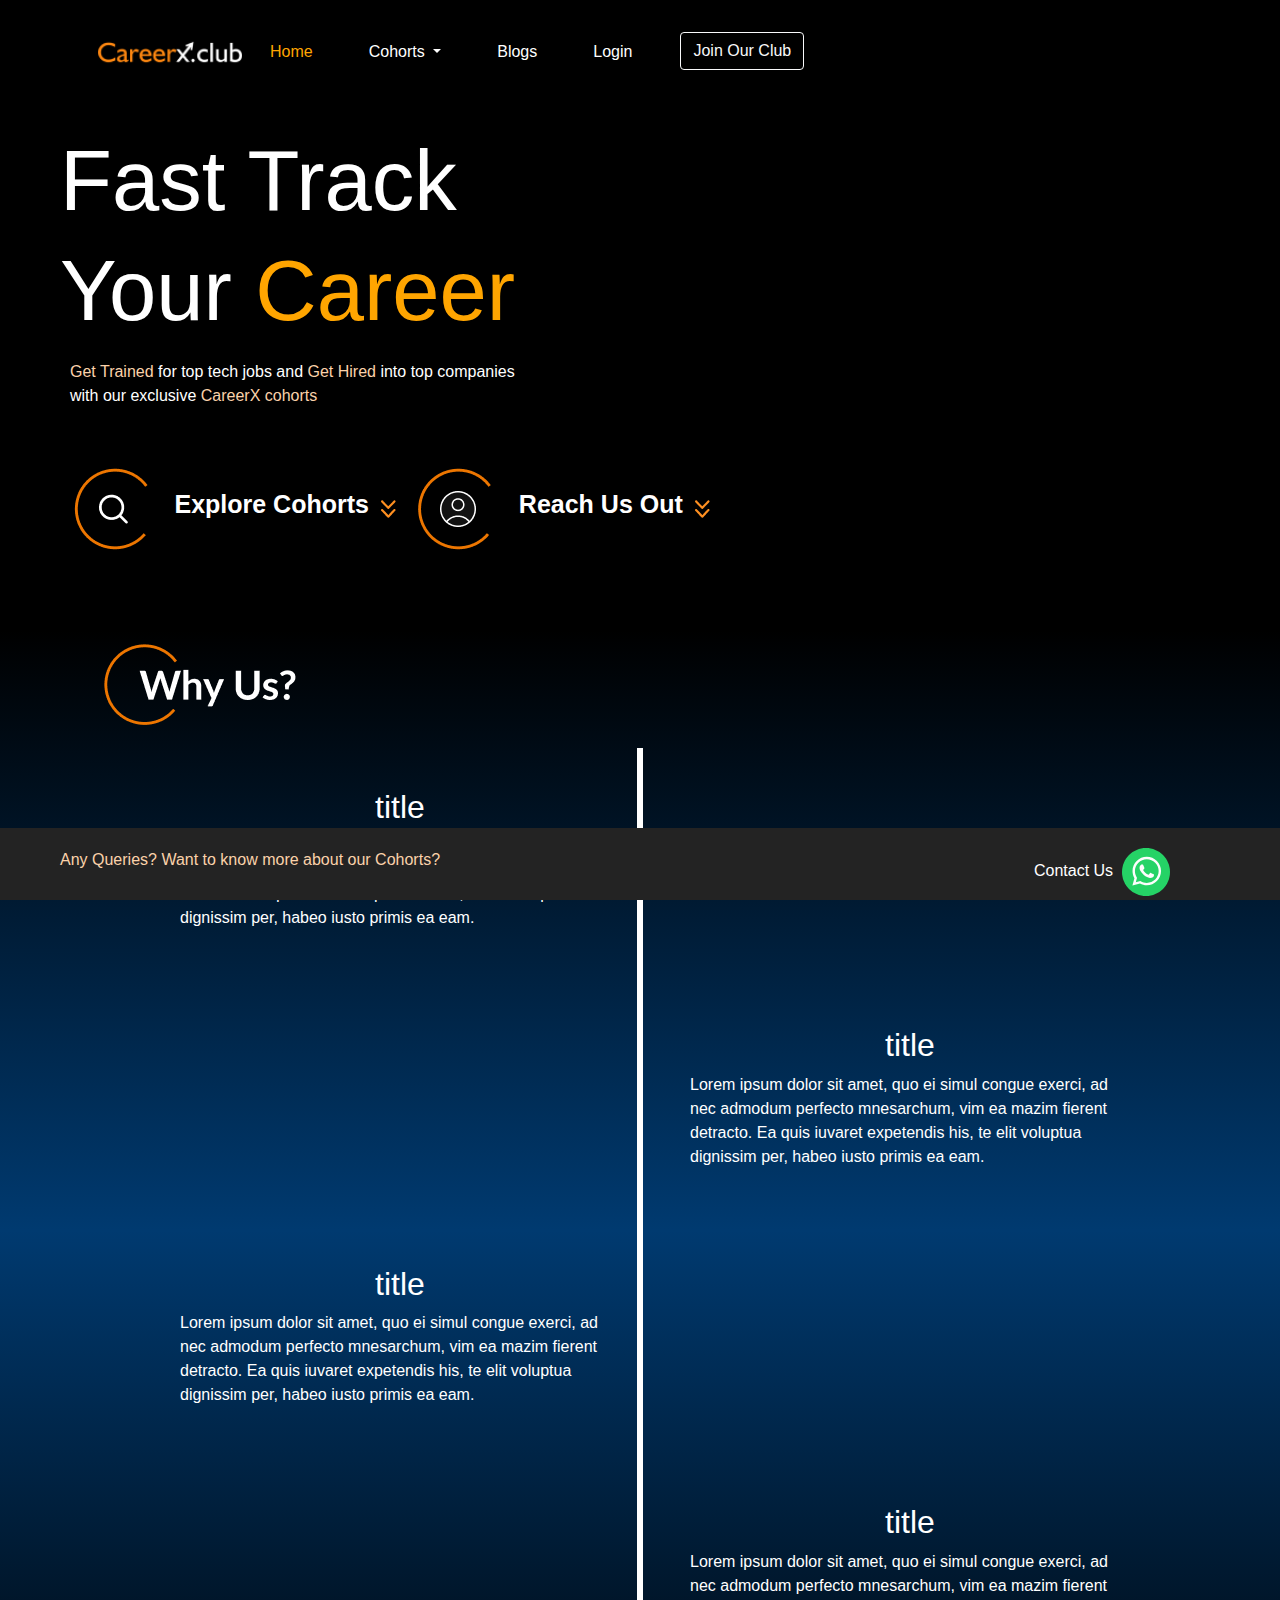
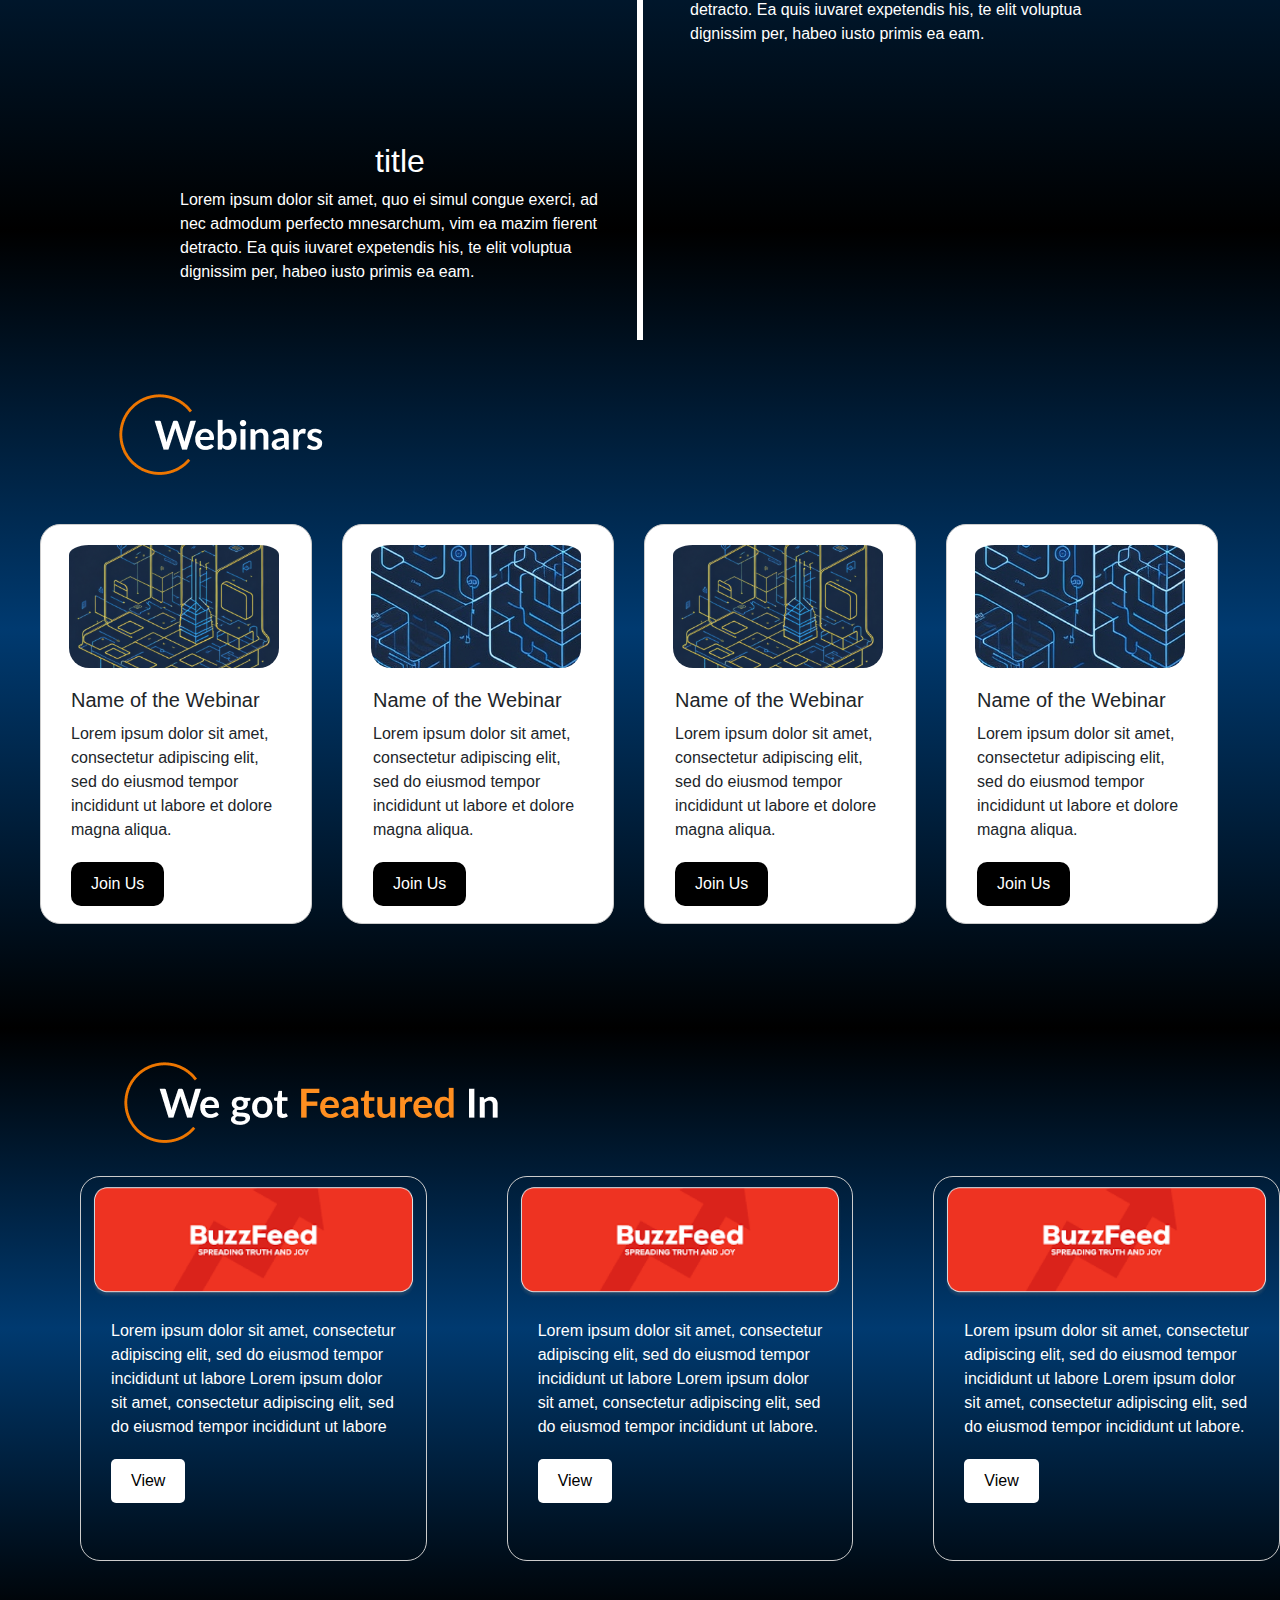
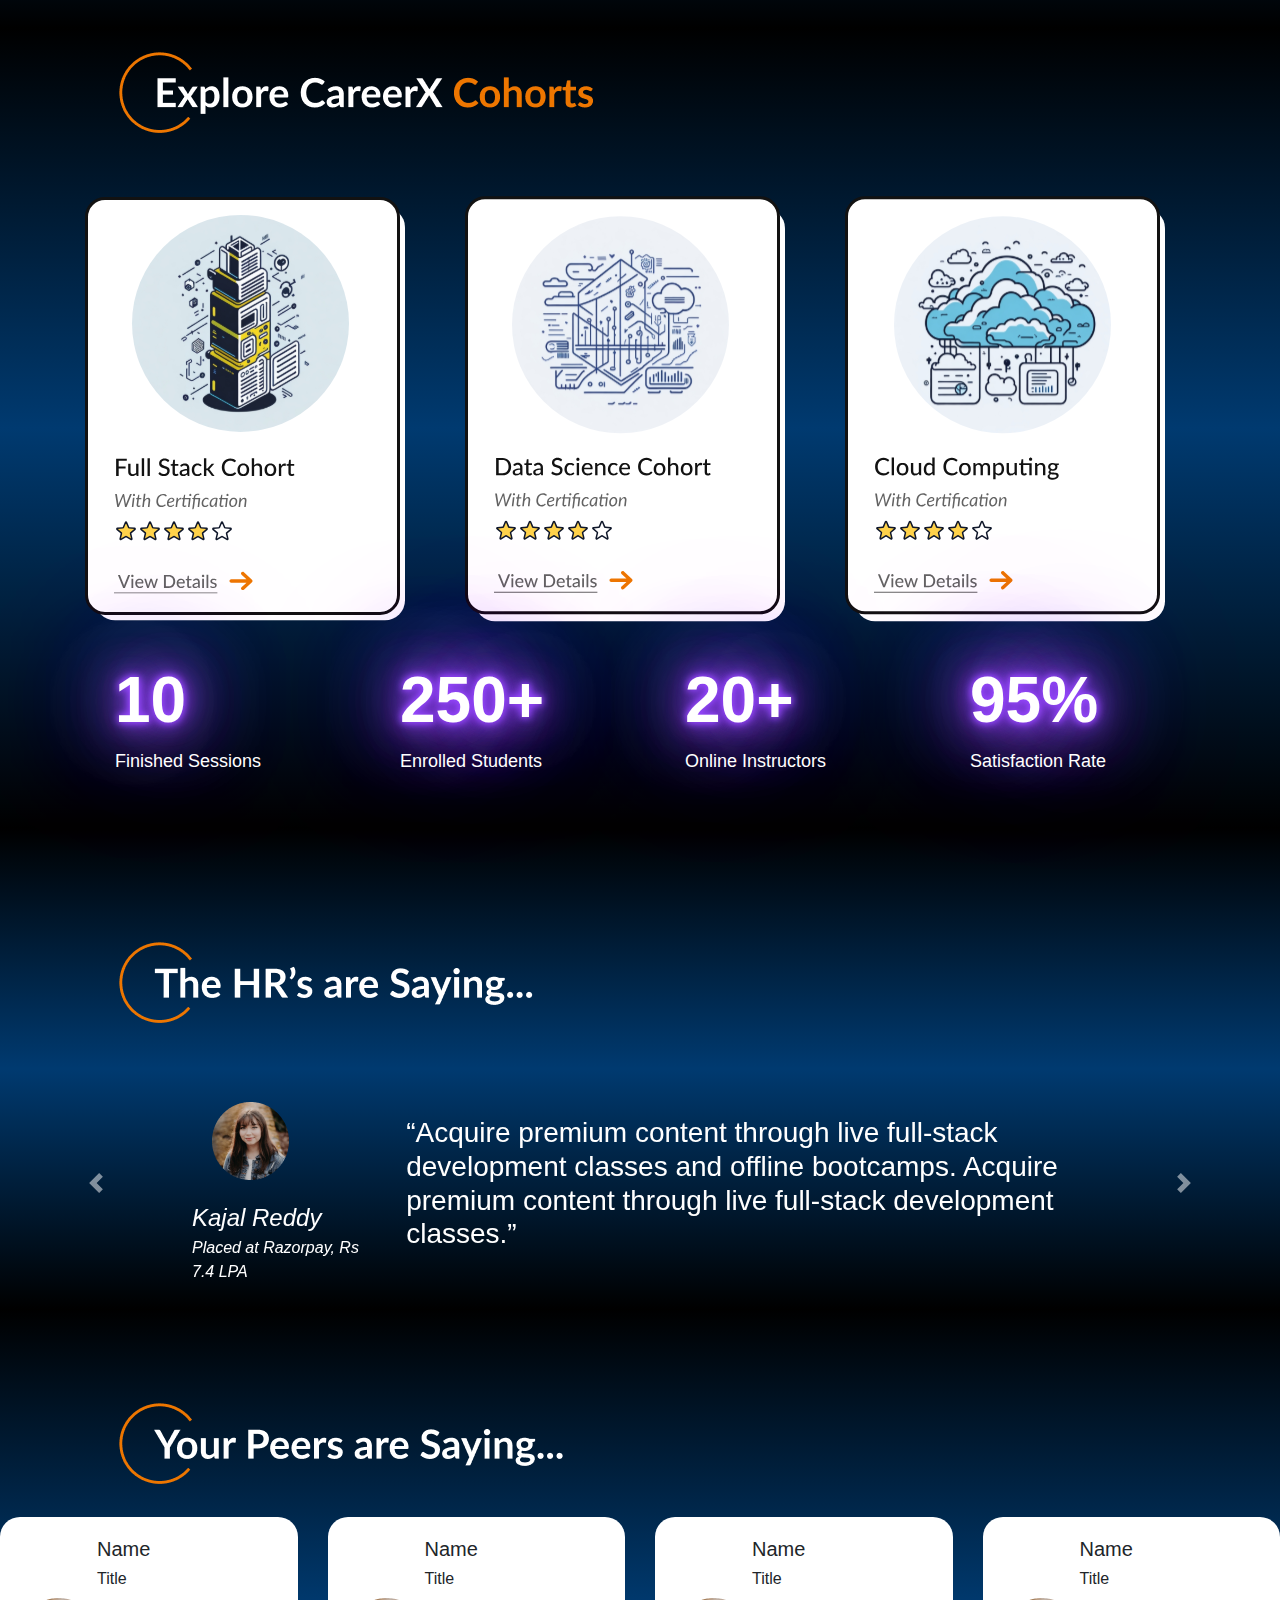
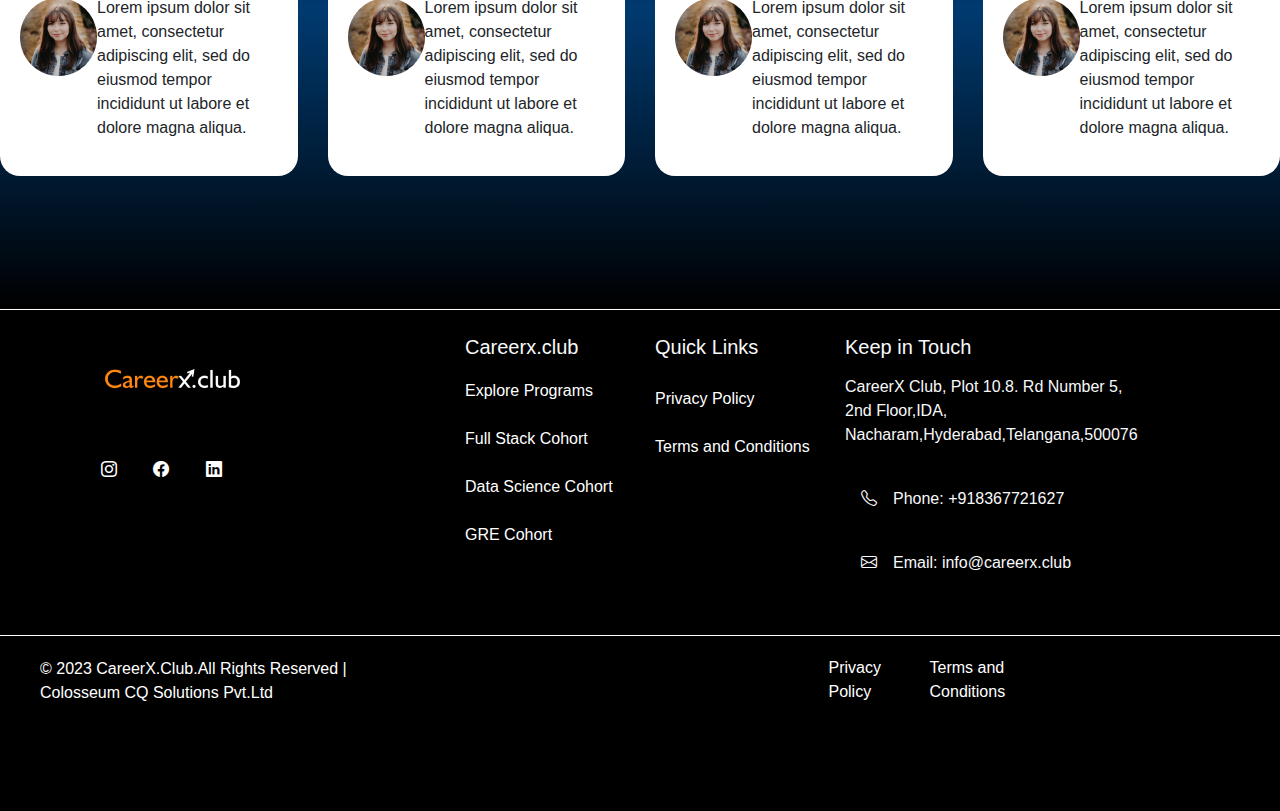
<file: index.html>
<!DOCTYPE html>
<html lang="en" dir="ltr">
  <head>
    <meta charset="utf-8">
    <title>CareerX</title>
    <link href="https://cdn.jsdelivr.net/npm/bootstrap@5.3.0-alpha3/dist/css/bootstrap.min.css" rel="stylesheet" integrity="sha384-KK94CHFLLe+nY2dmCWGMq91rCGa5gtU4mk92HdvYe+M/SXH301p5ILy+dN9+nJOZ" crossorigin="anonymous">
    <link rel="stylesheet" href="https://cdnjs.cloudflare.com/ajax/libs/font-awesome/5.15.3/css/all.min.css" integrity="sha512-YmiyJWxR+bQv7Tg9JfQ2hDnSewtndv7V58JFpAZvtks/Fx4I8a+7VYltX9ZmFcIh8WmJqODjyA0ohIzC+sR8+w==" crossorigin="anonymous" referrerpolicy="no-referrer" />
    <link href="https://cdn.jsdelivr.net/npm/bootstrap-icons@1.5.0/font/bootstrap-icons.css" rel="stylesheet">
    <link rel="stylesheet" href="https://cdnjs.cloudflare.com/ajax/libs/twitter-bootstrap/4.6.0/css/bootstrap.min.css">
    <script src="https://cdnjs.cloudflare.com/ajax/libs/jquery/3.6.0/jquery.min.js"></script>
    <script src="https://cdnjs.cloudflare.com/ajax/libs/twitter-bootstrap/4.6.0/js/bootstrap.bundle.min.js"></script>
    <link rel="stylesheet" href="https://cdnjs.cloudflare.com/ajax/libs/font-awesome/5.15.3/css/all.min.css" integrity="sha512-6TlR6NvS1S+xzjl0DRw1ZQ2ylb7CKDZo9kMmL6yWd1GxvF0LfwznoC7YFQW8e+xCd26lXbJyHSDlEJ8+fIumww==" crossorigin="anonymous" referrerpolicy="no-referrer" />
    <script src="https://cdn.jsdelivr.net/npm/bootstrap@5.3.0-alpha3/dist/js/bootstrap.bundle.min.js" integrity="sha384-ENjdO4Dr2bkBIFxQpeoTz1HIcje39Wm4jDKdf19U8gI4ddQ3GYNS7NTKfAdVQSZe" crossorigin="anonymous"></script>
    <link rel="stylesheet" href="index.css">
  </head>
  <body>
      <!-- navbar-->
    <nav class="navbar navbar-expand-lg bg-body-tertiary">
  <div class="container-fluid">
    <img class="logo1" src="public/careerx_white logo 1.png" alt="" height="50px">
    <button class="navbar-toggler" type="button" data-bs-toggle="collapse" data-bs-target="#navbarNavDropdown" aria-controls="navbarNavDropdown" aria-expanded="false" aria-label="Toggle navigation">
      <span class="navbar-toggler-icon"></span>
    </button>
    <div class="collapse navbar-collapse" id="navbarNavDropdown">
      <ul class="navbar-nav ms-auto">
        <li class="nav-item">
          <a class="nav-link active" aria-current="page" href="#" color="red" >Home</a>
        </li>
        <li class="nav-item dropdown">
          <a class="nav-link dropdown-toggle" href="#" role="button" data-bs-toggle="dropdown" aria-expanded="false">
            Cohorts
          </a>
          <ul class="dropdown-menu">
            <li><a class="dropdown-item" href="fullStackWebCohort.html">Full Stack </a></li>
            <li><a class="dropdown-item" href="DataScience.html">Data Science </a></li>
            <li><a class="dropdown-item" href="CloudComputing.html">Cloud Computing</a></li>
          </ul>
        </li>
        <li class="nav-item">
          <a class="nav-link" href="#">Blogs</a>
        </li>
        <li class="nav-item">
          <a class="nav-link" href="#">Login</a>
        </li>
        <li class="nav-item">
          <a href="joinus.html" class="btn btn-outline-light" tabindex="-1" role="button" aria-disabled="true">Join Our Club</a>

        </li>

      </ul>
    </div>
  </div>
</nav>
<!--intro-->
<section id="intro">
  <div class="intro-text">
    <h1>Fast Track</h1>
    <h1>Your <span style="color:orange">Career</span></h1>
    <p style="text-align: left;"><span style="color:#FBD2AA">Get Trained </span>for top tech jobs and <span style="color:#FBD2AA">Get Hired</span> into top
    companies <br> with our exclusive <span style="color:#FBD2AA">CareerX cohorts</span></p>
    <div class="text-container">
    <nav>
    <a href="#explore" class="my-link"> <img class="left-image" src="public/Group 2.png" alt="">
             <b style="font-size:25px">Explore Cohorts</b>
            <img src="public/chevron-double-down.png" alt=""></a>
   <a href="#" class="my-link">
    <img src="public/Group 2-1.png" alt="">
      <b style="font-size:25px">Reach Us Out</b>
       <img src="public/chevron-double-down.png" alt="">
  </a>
</nav>
    </div>

    </div>
    <div class="queries">
      <p>
        <span style="color:#FBD2AA">Any Queries? Want to know more about our Cohorts?</span>
        <span class="right-text">Contact Us &nbsp;<img class="whatsappsvg" src="WhatsApp.svg" alt=""></span>
      </p>
    </div>

</section>
<div class="">

</div>
<!--why us-->
<section id="whyus">
  <h3 class="whyus-heading"><img  src="public/Frame 220.png" alt=""></h3>
  <div class="timeline">
  <div class="why-container left">
    <div class="content">
      <h2>title</h2>
      <p>Lorem ipsum dolor sit amet, quo ei simul congue exerci, ad nec admodum perfecto mnesarchum, vim ea mazim fierent detracto. Ea quis iuvaret expetendis his, te elit voluptua dignissim per, habeo iusto primis ea eam.</p>
    </div>
  </div>
  <div class="why-container right">
    <div class="content">
      <h2>title</h2>
      <p>Lorem ipsum dolor sit amet, quo ei simul congue exerci, ad nec admodum perfecto mnesarchum, vim ea mazim fierent detracto. Ea quis iuvaret expetendis his, te elit voluptua dignissim per, habeo iusto primis ea eam.</p>
    </div>
  </div>
  <div class="why-container left">
    <div class="content">
      <h2>title</h2>
      <p>Lorem ipsum dolor sit amet, quo ei simul congue exerci, ad nec admodum perfecto mnesarchum, vim ea mazim fierent detracto. Ea quis iuvaret expetendis his, te elit voluptua dignissim per, habeo iusto primis ea eam.</p>
    </div>
  </div>
  <div class="why-container right">
    <div class="content">
      <h2>title</h2>
      <p>Lorem ipsum dolor sit amet, quo ei simul congue exerci, ad nec admodum perfecto mnesarchum, vim ea mazim fierent detracto. Ea quis iuvaret expetendis his, te elit voluptua dignissim per, habeo iusto primis ea eam.</p>
    </div>
  </div>
  <div class="why-container left">
    <div class="content">
      <h2>title</h2>
      <p>Lorem ipsum dolor sit amet, quo ei simul congue exerci, ad nec admodum perfecto mnesarchum, vim ea mazim fierent detracto. Ea quis iuvaret expetendis his, te elit voluptua dignissim per, habeo iusto primis ea eam.</p>
    </div>
  </div>
</div>
</section>


<!--webinars-->
<section id="webinars">
  <h3 class="webinar-heading"><img src="public/Frame 114.png" alt=""></h3>
    <div class="webinar-cards">
      <div class="card-container">
        <div class="row py-3">
          <div class="col md-3">
          <div class="card">
            <img class="card-img-top" src="public/image 16.png" alt="Card image cap">
            <div class="card-body">
              <h5 class="card-title">Name of the Webinar</h5>
              <p class="card-text">Lorem ipsum dolor sit amet, consectetur adipiscing elit, sed do eiusmod tempor incididunt ut labore et dolore magna aliqua.</p>
              <a href="#" class="btn btn-outline-dark">Join Us</a>
            </div>
          </div>
          </div>
        <div class="col md-3">
        <div class="card">
          <img class="card-img-top" src="public/image 17.png" alt="Card image cap" >
            <div class="card-body">
              <h5 class="card-title">Name of the Webinar</h5>
              <p class="card-text">Lorem ipsum dolor sit amet, consectetur adipiscing elit, sed do eiusmod tempor incididunt ut labore et dolore magna aliqua.</p>
              <a href="#" class="btn btn-outline-dark">Join Us</a>
            </div>
          </div>
        </div>
       <div class="col md-3">
          <div class="card">
            <img class="card-img-top" src="public/image 16.png" alt="Card image cap">
            <div class="card-body">
              <h5 class="card-title">Name of the Webinar</h5>
              <p class="card-text">Lorem ipsum dolor sit amet, consectetur adipiscing elit, sed do eiusmod tempor incididunt ut labore et dolore magna aliqua.</p>
              <a href="#" class="btn btn-outline-dark">Join Us</a>
            </div>
          </div>
          </div>
          <div class="col md-3">
             <div class="card">
               <img class="card-img-top" src="public/image 17.png" alt="Card image cap">
               <div class="card-body">
                 <h5 class="card-title">Name of the Webinar</h5>
                 <p class="card-text">Lorem ipsum dolor sit amet, consectetur adipiscing elit, sed do eiusmod tempor incididunt ut labore et dolore magna aliqua.</p>
                 <a href="#" class="btn btn-outline-dark">Join Us</a>
               </div>
             </div>
             </div>
      </div>
      </div>
</section>

<!--featured-->
<section id="featured">
  <h3 class="feature-heading"><img src="public/Frame 113.png" alt=""></h3>
  <div class="features">
    <div class="d-flex flex-row">
    <div class="card">
  <img src="public/buzzfeed.png" class="card-img-top" alt="...">
  <div class="card-body">
    <p class="card-text">Lorem ipsum dolor sit amet, consectetur adipiscing elit, sed do eiusmod tempor incididunt ut labore Lorem ipsum dolor sit amet, consectetur adipiscing elit, sed do eiusmod tempor incididunt ut labore</p>
    <a class="btn btn-outline-dark" role="button" aria-disabled="true">View</a>
  </div>
</div>
<div class="card">
  <img src="public/buzzfeed.png" class="card-img-top" alt="...">
  <div class="card-body">
    <p class="card-text">Lorem ipsum dolor sit amet, consectetur adipiscing elit, sed do eiusmod tempor incididunt ut labore Lorem ipsum dolor sit amet, consectetur adipiscing elit, sed do eiusmod tempor incididunt ut labore.</p>
    <a class="btn btn-outline-dark" role="button" aria-disabled="true">View</a>

  </div>
</div>
<div class="card">
  <img src="public/buzzfeed.png" class="card-img-top" alt="...">
  <div class="card-body">
    <p class="card-text">Lorem ipsum dolor sit amet, consectetur adipiscing elit, sed do eiusmod tempor incididunt ut labore Lorem ipsum dolor sit amet, consectetur adipiscing elit, sed do eiusmod tempor incididunt ut labore.</p>
    <a class="btn btn-outline-dark" role="button" aria-disabled="true">View</a>

  </div>
</div>
  </div>
  </div>
</section>


<!--explore-->
<section id="explore">
  <h3 class="explore-heading"><img src="public/Frame 132.png" alt=""></h3>
  <div class="container">
  <div class="row">
    <div class="col-sm-4">
      <!-- <div class="card"> -->
        <img class="public/exploreimg" src="Group 7.svg" class="card-img-top" alt="...">
        <!-- <div class="card-body">
          <h5 class="card-title">Cloud Computing Cohort</h5>
          <h6 class="card-subtitle mb-2 text-muted">With Certification</h6>
          <div class="d-flex justify-content-between align-items-center">
            <div class="rating">
              <i class="bi bi-star-fill fs-20 mx-3"></i>
              <i class="bi bi-star-fill fs-20 mx-3"></i>
              <i class="bi bi-star-fill fs-20 mx-3"></i>
              <i class="bi bi-star-fill fs-20 mx-3"></i>
              <i class="bi bi-star fs-20 mx-3"></i>
            </div>
            <a href="#" class="card-link">View Details</a>
          </div>
        </div>
      </div> -->
    <!-- </div> -->
  </div>
  <div class="col-sm-4">
    <!-- <div class="card"> -->
      <img class="public/exploreimg" src="Group 8.svg" class="card-img-top" alt="...">
      <!-- <div class="card-body">
        <h5 class="card-title">Cloud Computing Cohort</h5>
        <h6 class="card-subtitle mb-2 text-muted">With Certification</h6>
        <div class="d-flex justify-content-between align-items-center">
          <div class="rating">
            <i class="bi bi-star-fill fs-20 mx-3"></i>
            <i class="bi bi-star-fill fs-20 mx-3"></i>
            <i class="bi bi-star-fill fs-20 mx-3"></i>
            <i class="bi bi-star-fill fs-20 mx-3"></i>
            <i class="bi bi-star fs-20 mx-3"></i>
          </div>
          <a href="#" class="card-link">View Details</a>
        </div>
      </div>
    </div> -->
  <!-- </div> -->
</div>
<div class="col-sm-4">
  <!-- <div class="card"> -->
    <img class="public/exploreimg" src="Group 9.svg" class="card-img-top" alt="...">
    <!-- <div class="card-body">
      <h5 class="card-title">Cloud Computing Cohort</h5>
      <h6 class="card-subtitle mb-2 text-muted">With Certification</h6>
      <div class="d-flex justify-content-between align-items-center">
        <div class="rating">
          <i class="bi bi-star-fill fs-20 mx-3"></i>
          <i class="bi bi-star-fill fs-20 mx-3"></i>
          <i class="bi bi-star-fill fs-20 mx-3"></i>
          <i class="bi bi-star-fill fs-20 mx-3"></i>
          <i class="bi bi-star fs-20 mx-3"></i>
        </div>
        <a href="#" class="card-link">View Details</a>
      </div>
    </div>
  </div> -->
<!-- </div> -->
</div>
</div>
<div class="numbers-wrapper">
  <div class="row">
    <div class="col-md-3">
     <div class="number">10</div>
    <div class="statement">Finished Sessions</div>
  </div>
  <div class="col-md-3">
  <div class="number">250+</div>
    <div class="statement">Enrolled Students</div>
  </div>
    <div class="col-md-3">
  <div class="number">20+</div>
    <div class="statement">Online Instructors</div>
  </div>
    <div class="col-md-3">
  <div class="number">95%</div>
    <div class="statement">Satisfaction Rate</div>
  </div>
</div>
  </div>
</section>

<section id="club">
  <h3 class="club-heading"><img src="public/Frame 122.png" alt=""></h3>
   <div id="testimonial-carousel" class="carousel slide" data-ride="false">
    <div class="carousel-inner">
      <div class="carousel-item active container-fluid">
        <div class="person-container">
        <div class="person-image">
          <img  src="public/kajalreddysmall.png"  alt="">
          <em class="person-name">Kajal Reddy</em><br>
          <em clas="person-title">Placed at Razorpay, Rs 7.4 LPA</em>
        </div>
        <div class="person-details">
          <h3 class="person-content">“Acquire premium content through live full-stack development classes and offline bootcamps. Acquire premium content through live full-stack development classes.”</h3>
        </div>
          </div>
      </div>
      <div class="carousel-item container-fluid">
        <div class="person-container">
        <div class="person-image">
          <img  src="public/kajalreddysmall.png"  alt="">
          <em class="person-name">Kajal Reddy</em><br>
          <em clas="person-title">Placed at Razorpay, Rs 7.4 LPA</em>
        </div>
        <div class="person-details">
          <h3 class="person-content">“Acquire premium content through live full-stack development classes and offline bootcamps. Acquire premium content through live full-stack development classes.”</h3>
        </div>
          </div>
      </div>
        <div class="carousel-item container-fluid">
          <div class="person-container">
          <div class="person-image">
            <img  src="public/kajalreddysmall.png"  alt="">
            <em class="person-name">Kajal Reddy</em><br>
            <em clas="person-title">Placed at Razorpay, Rs 7.4 LPA</em>
          </div>
          <div class="person-details">
            <h3 class="person-content">“Acquire premium content through live full-stack development classes and offline bootcamps. Acquire premium content through live full-stack development classes.”</h3>
          </div>
            </div>
        </div>
        <div class="carousel-item container-fluid">
          <div class="person-container">
          <div class="person-image">
            <img  src="public/kajalreddysmall.png"  alt="">
            <em class="person-name">Kajal Reddy</em><br>
            <em clas="person-title">Placed at Razorpay, Rs 7.4 LPA</em>
          </div>
          <div class="person-details">
            <h3 class="person-content">“Acquire premium content through live full-stack development classes and offline bootcamps. Acquire premium content through live full-stack development classes.”</h3>
          </div>
            </div>
        </div>
    </div>
    <a class="carousel-control-prev" href="#testimonial-carousel" role="button" data-slide="prev">
  <span class="carousel-control-prev-icon"></span>
    </a>
    <a class="carousel-control-next" href="#testimonial-carousel" role="button" data-slide="next">
  <span class="carousel-control-next-icon"></span>
    </a>
  </div>
</section>

<section id="testimonial">
  <h3 class="testimonial-heading"><img src="public/Frame 128.png" alt=""></h3>
  <div class="testimonial-container">
  <div class="row">
    <div class="col-md-3">
      <div class="testimonials-card">
          <img src="public/kajalreddysmall.png" alt="Image description">
        <div class="below">
          <h5>Name</h5>
           <h6>Title</h6>
            <p>Lorem ipsum dolor sit amet, consectetur adipiscing elit, sed do eiusmod tempor incididunt ut labore et dolore magna aliqua.</p>
        </div>
      </div>
    </div>
    <div class="col-md-3">
      <div class="testimonials-card">
        <img src="public/kajalreddysmall.png" alt="Image description">
        <div class="below">
          <h5>Name</h5>
           <h6>Title</h6>
            <p>Lorem ipsum dolor sit amet, consectetur adipiscing elit, sed do eiusmod tempor incididunt ut labore et dolore magna aliqua.</p>
        </div>
     </div>
    </div>
    <div class="col-md-3">
      <div class="testimonials-card">
        <img src="public/kajalreddysmall.png" alt="Image description">
        <div class="below">
          <h5>Name</h5>
           <h6>Title</h6>
            <p>Lorem ipsum dolor sit amet, consectetur adipiscing elit, sed do eiusmod tempor incididunt ut labore et dolore magna aliqua.</p>
        </div>
      </div>
    </div>
    <div class="col-md-3">
      <div class="testimonials-card">
        <img src="public/kajalreddysmall.png" alt="Image description">
        <div class="below">
          <h5>Name</h5>
           <h6>Title</h6>
            <p>Lorem ipsum dolor sit amet, consectetur adipiscing elit, sed do eiusmod tempor incididunt ut labore et dolore magna aliqua.</p>
        </div>
      </div>
    </div>

    <!-- Add more columns as needed -->
  </div>
</div>
</section>

<div class="section-divider"></div>
<!--footer-->
<footer class="text-light">
  <div class="container">
    <div class="row py-4">
      <div class="col-12 col-md-4">
          <img class="footer-image"src="public/careerx_white logo 1.png" alt="">
          <br>
          <br>
        <a href="#" class="text-white"><i class="bi bi-instagram fs-4 mx-3"></i></a>
        <a href="#" class="text-white"><i class="bi bi-facebook fs-4 mx-3"></i></a>
        <a href="#" class="text-white"><i class="bi bi-linkedin fs-4 mx-3"></i></a>
      </div>
      <div class="col-12 col-md-4">
        <div class="row">
          <div class="col-12 col-md-6">
              <h5 mb-3>Careerx.club</h5>
            <ul class="list-unstyled">
              <li><a href="#" class="text-white">Explore Programs</a></li>
              <li><a href="#" class="text-white">Full Stack Cohort</a></li>
              <li><a href="#" class="text-white">Data Science Cohort</a></li>
              <li><a href="#" class="text-white">GRE Cohort</a></li>
            </ul>
          </div>
          <div class="col-12 col-md-6">
            <h5 class="mb-3">Quick Links</h5>
            <ul class="list-unstyled">
              <li><a href="#" class="text-white">Privacy Policy</a></li>
              <li><a href="#" class="text-white">Terms and Conditions</a></li>
            </ul>
          </div>
        </div>
      </div>
      <div class="col-12 col-md-4">
        <h5 class="mb-3">Keep in Touch</h5>
        <p><i class=""></i>
          CareerX Club, Plot 10.8. Rd Number 5,
          <br>  2nd Floor,IDA,
          <br>  Nacharam,Hyderabad,Telangana,500076
         </p>
        <br>
        <p><i class="bi bi-telephone fs-4 mx-3"></i>Phone: +918367721627</p>
        <br>
        <p><i class="bi bi-envelope fs-4 mx-3"></i>Email: info@careerx.club</p>
      </div>
    </div>
  </div>
  <div class="footer-divider"></div>
  <div class=" below-footer">
    <p class="bfp">© 2023 CareerX.Club.All Rights Reserved | Colosseum CQ Solutions Pvt.Ltd</p>   <a class="bfll" href="#">Privacy Policy</a>  <a class="bflr" href="#">Terms and Conditions</a>
  </div>
</footer>
  </body>
</html>
</file>
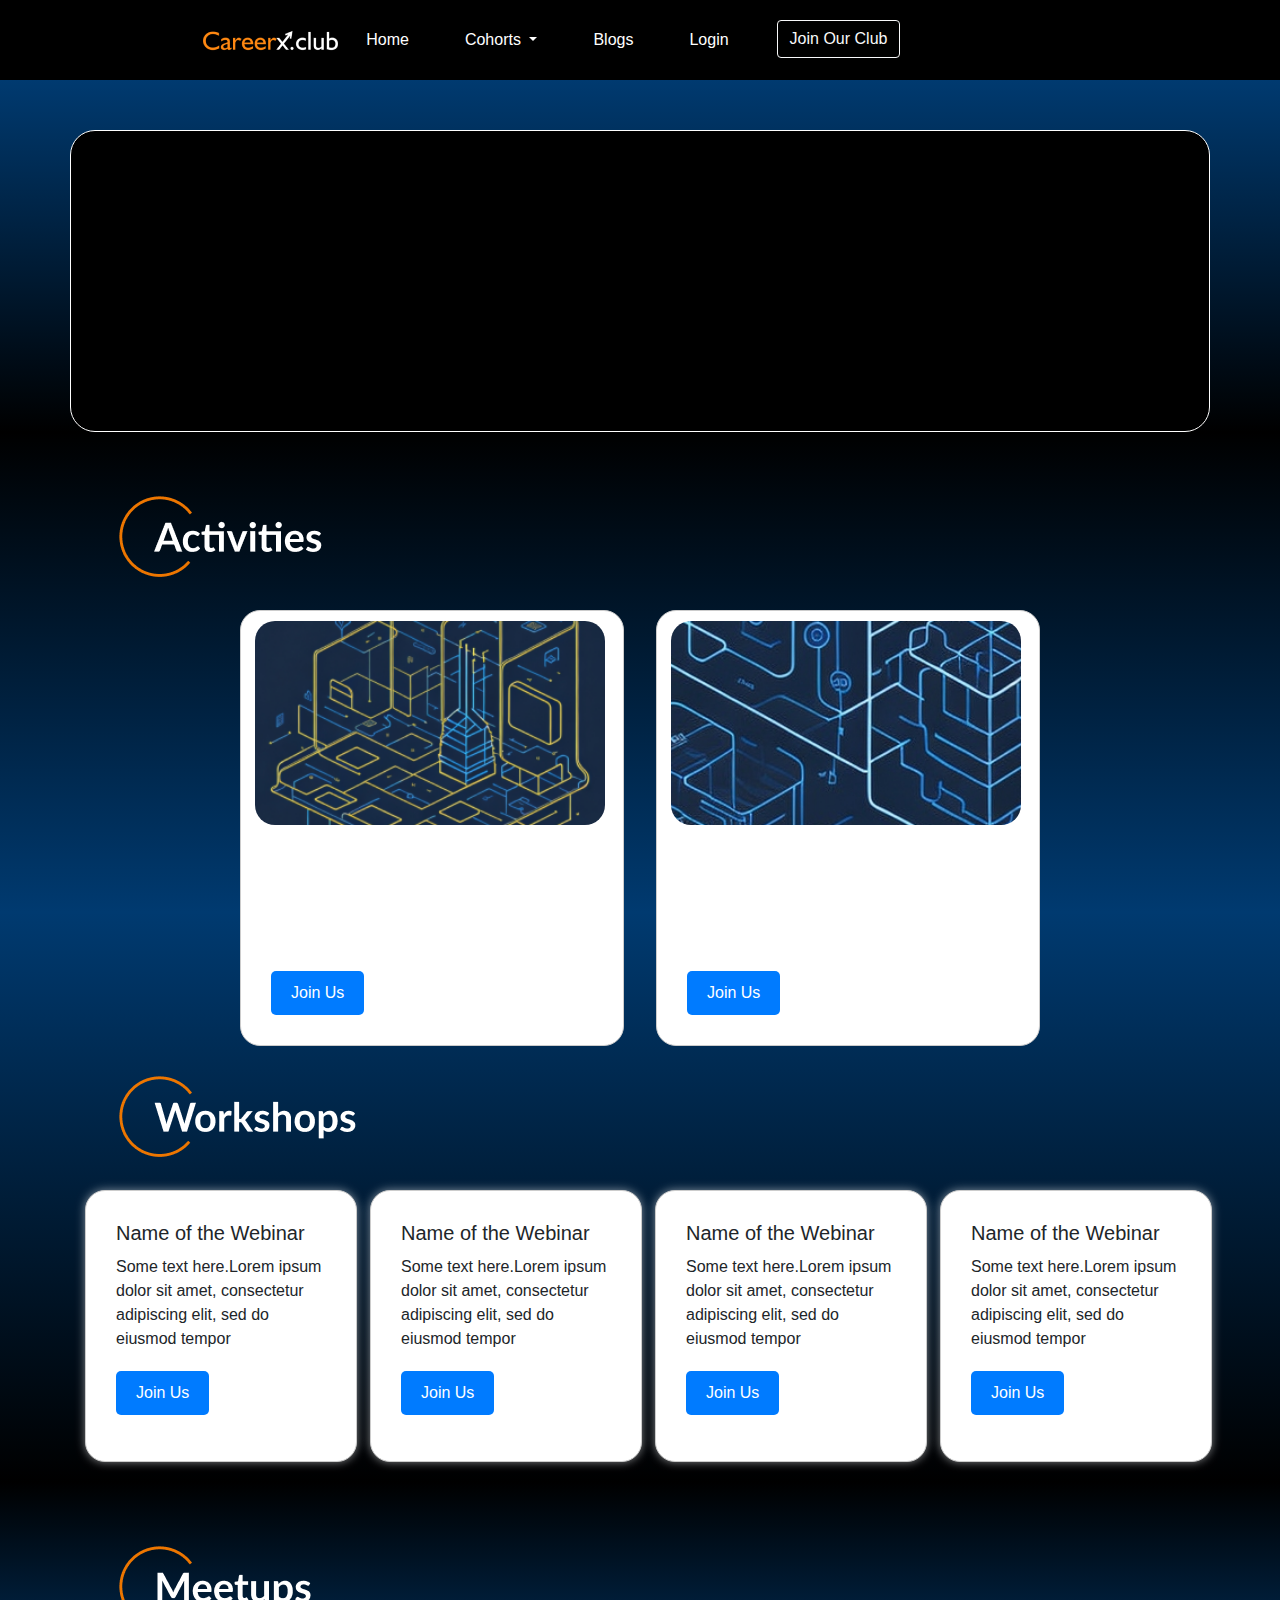
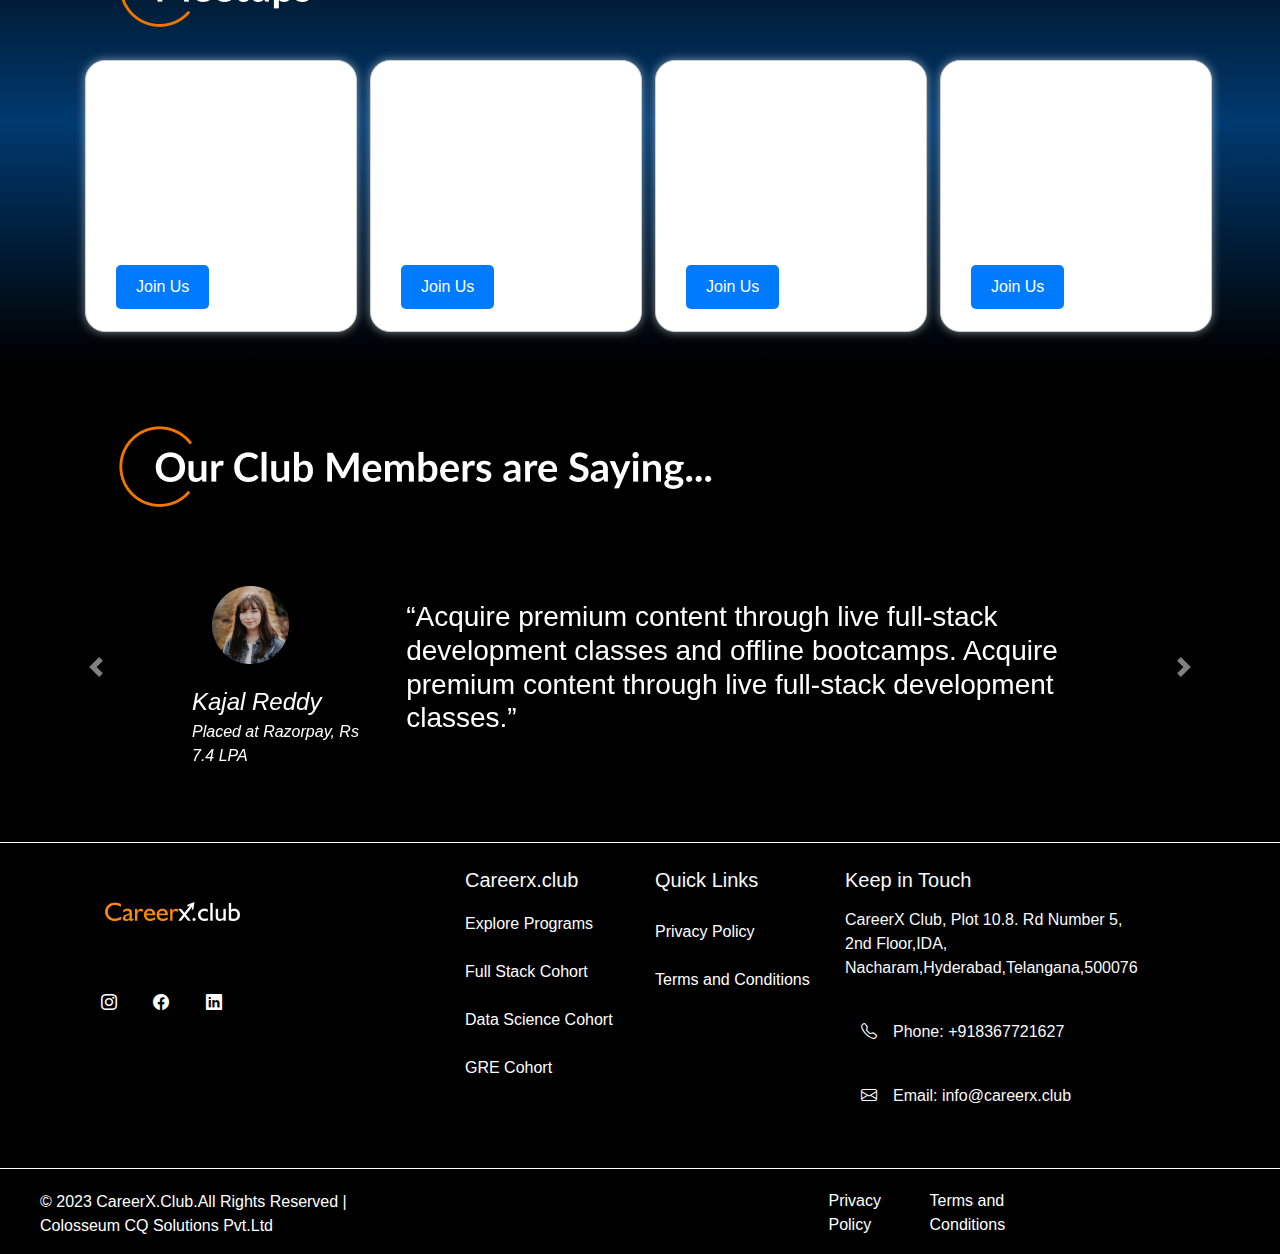
<file: joinus.html>
<!DOCTYPE html>
<html lang="en" dir="ltr">
  <head>
    <meta charset="utf-8">
    <title>Join Us</title>
    <link href="https://cdn.jsdelivr.net/npm/bootstrap@5.3.0-alpha3/dist/css/bootstrap.min.css" rel="stylesheet" integrity="sha384-KK94CHFLLe+nY2dmCWGMq91rCGa5gtU4mk92HdvYe+M/SXH301p5ILy+dN9+nJOZ" crossorigin="anonymous">
    <link rel="stylesheet" href="https://cdnjs.cloudflare.com/ajax/libs/font-awesome/5.15.3/css/all.min.css" integrity="sha512-YmiyJWxR+bQv7Tg9JfQ2hDnSewtndv7V58JFpAZvtks/Fx4I8a+7VYltX9ZmFcIh8WmJqODjyA0ohIzC+sR8+w==" crossorigin="anonymous" referrerpolicy="no-referrer" />
    <link href="https://cdn.jsdelivr.net/npm/bootstrap-icons@1.5.0/font/bootstrap-icons.css" rel="stylesheet">
    <link rel="stylesheet" href="https://cdnjs.cloudflare.com/ajax/libs/twitter-bootstrap/4.6.0/css/bootstrap.min.css">
    <script src="https://cdnjs.cloudflare.com/ajax/libs/jquery/3.6.0/jquery.min.js"></script>
    <script src="https://cdnjs.cloudflare.com/ajax/libs/twitter-bootstrap/4.6.0/js/bootstrap.bundle.min.js"></script>
    <link rel="stylesheet" href="https://cdnjs.cloudflare.com/ajax/libs/font-awesome/5.15.3/css/all.min.css" integrity="sha512-6TlR6NvS1S+xzjl0DRw1ZQ2ylb7CKDZo9kMmL6yWd1GxvF0LfwznoC7YFQW8e+xCd26lXbJyHSDlEJ8+fIumww==" crossorigin="anonymous" referrerpolicy="no-referrer" />
    <script src="https://cdn.jsdelivr.net/npm/bootstrap@5.3.0-alpha3/dist/js/bootstrap.bundle.min.js" integrity="sha384-ENjdO4Dr2bkBIFxQpeoTz1HIcje39Wm4jDKdf19U8gI4ddQ3GYNS7NTKfAdVQSZe" crossorigin="anonymous"></script>
    <link rel="stylesheet" href="joinus.css">
  </head>
  <body>

    <!-- navbar-->
  <nav class="navbar navbar-expand-lg bg-body-tertiary">
<div class="container-fluid">
  <img src="public/careerx_white logo 1.png" alt="">
  <button class="navbar-toggler" type="button" data-bs-toggle="collapse" data-bs-target="#navbarNavDropdown" aria-controls="navbarNavDropdown" aria-expanded="false" aria-label="Toggle navigation">
    <span class="navbar-toggler-icon"></span>
  </button>
  <div class="collapse navbar-collapse" id="navbarNavDropdown">
    <ul class="navbar-nav ms-auto">
      <li class="nav-item">
        <a class="nav-link active" aria-current="page" href="index.html">Home</a>
      </li>
      <li class="nav-item dropdown">
        <a class="nav-link dropdown-toggle" href="#" role="button" data-bs-toggle="dropdown" aria-expanded="false">
          Cohorts
        </a>
        <ul class="dropdown-menu">
          <li><a class="dropdown-item" href="FullStackCohort.html">Full Stack Cohort</a></li>
          <li><a class="dropdown-item" href="DataScience.html">Data Science Cohort</a></li>
          <li><a class="dropdown-item" href="CloudComputing.html">Cloud Computing</a></li>
        </ul>
      </li>
      <li class="nav-item">
        <a class="nav-link" href="#">Blogs</a>
      </li>
      <li class="nav-item">
        <a class="nav-link" href="#">Login</a>
      </li>
      <li class="nav-item">
        <a href="#" class="btn btn-outline-light" tabindex="-1" role="button" aria-disabled="true">Join Our Club</a>

      </li>

    </ul>
  </div>
</div>
</nav>

<!--blackbox-->
<section id="blackbox">
  <div class="container">
  <div class="row">
    <div class="col lg-12 offset lg-12 box"></div>
  </div>
</div>

</section>

<!--activities-->
<section id="activities">
<h3 class="activity-heading"><img src="public/Frame 4.png" alt=""></h3>
<div class="webinar-cards">
  <div class="card-container">
      <div class="card">
        <img class="card-img-top" src="public/image 16.png" alt="Card image cap">
        <div class="card-body">
          <h5 class="card-title">Name of the Workshop</h5>
          <p class="card-text">Lorem ipsum dolor sit amet, consectetur adipiscing elit, sed do eiusmod tempor incididunt ut labore et dolore magna aliqua.</p>
          <a href="#" class="btn btn-outline-light">Join Us</a>
        </div>
      </div>
    <div class="card">
      <img class="card-img-top" src="public/image 17.png" alt="Card image cap" >
        <div class="card-body">
          <h5 class="card-title">Name of the Meetup</h5>
          <p class="card-text">Lorem ipsum dolor sit amet, consectetur adipiscing elit, sed do eiusmod tempor incididunt ut labore et dolore magna aliqua.</p>
          <a href="#" class="btn btn-outline-light">Join Us</a>
        </div>
      </div>
    </div>
  </div>
</div>
</div>

</section>


<!--workshops-->
<section id="workshops">
    <h3 class="workshop-heading"><img src="public/Frame 2 .png" alt=""></h3>
  <div class="container">
    <div class="row">
      <div class="col-md-3">
        <div class="card">
          <div class="card-body">
            <h5 class="card-title">Name of the Webinar</h5>
            <p class="card-text">Some text here.Lorem ipsum dolor sit amet, consectetur adipiscing elit, sed do eiusmod tempor </p>
              <a href="#" class="btn btn-outline-light">Join Us</a>
          </div>
        </div>
      </div>
      <div class="col-md-3">
        <div class="card">
          <div class="card-body">
            <h5 class="card-title">Name of the Webinar</h5>
            <p class="card-text">Some text here.Lorem ipsum dolor sit amet, consectetur adipiscing elit, sed do eiusmod tempor </p>
              <a href="#" class="btn btn-outline-light">Join Us</a>
          </div>
        </div>
      </div>
      <div class="col-md-3">
        <div class="card">
          <div class="card-body">
            <h5 class="card-title">Name of the Webinar</h5>
            <p class="card-text">Some text here.Lorem ipsum dolor sit amet, consectetur adipiscing elit, sed do eiusmod tempor </p>
              <a href="#" class="btn btn-outline-light">Join Us</a>
          </div>
        </div>
      </div>
      <div class="col-md-3">
        <div class="card">
          <div class="card-body">
            <h5 class="card-title">Name of the Webinar</h5>
            <p class="card-text">Some text here.Lorem ipsum dolor sit amet, consectetur adipiscing elit, sed do eiusmod tempor </p>
              <a href="#" class="btn btn-outline-light">Join Us</a>
          </div>
        </div>
      </div>
    </div>
  </div>

</section>

<!--meetups-->
<section id="meetups">
  <h3 class="meetup-heading"><img src="public/Frame 1.png" alt=""></h3>
  <div class="container">
  <div class="row">
  <div class="col-md-3">
    <div class="card">
      <div class="card-body">
        <h5 class="card-title">Name of the Meetup</h5>
        <p class="card-text">Some text here.Lorem ipsum dolor sit amet, consectetur adipiscing elit, sed do eiusmod tempor.Some text here.</p>
        <a href="#" class="btn btn-outline-light">Join Us</a>
      </div>
    </div>
  </div>
  <div class="col-md-3">
    <div class="card">
      <div class="card-body">
        <h5 class="card-title">Name of the Meetup</h5>
        <p class="card-text">Some text here.Lorem ipsum dolor sit amet, consectetur adipiscing elit, sed do eiusmod tempor.Some text here</p>
        <a href="#" class="btn btn-outline-light">Join Us</a>
      </div>
    </div>
  </div>
  <div class="col-md-3">
    <div class="card">
      <div class="card-body">
        <h5 class="card-title">Name of the Meetup</h5>
        <p class="card-text">Some text here.Lorem ipsum dolor sit amet, consectetur adipiscing elit, sed do eiusmod tempor.Some text here</p>
        <a href="#" class="btn btn-outline-light">Join Us</a>
      </div>
    </div>
  </div>
  <div class="col-md-3">
    <div class="card">
      <div class="card-body">
        <h5 class="card-title">Name of the Meetup</h5>
        <p class="card-text">Some text here.Lorem ipsum dolor sit amet, consectetur adipiscing elit, sed do eiusmod tempor.Some text here</p>
        <a href="#" class="btn btn-outline-light">Join Us</a>
      </div>
    </div>
  </div>
</div>
</div>

</section>

<!--club-->
<section id="club">
  <h3 class="club-heading"><img src="public/Frame 3 .png" alt=""></h3>
   <div id="testimonial-carousel" class="carousel slide" data-ride="false">
    <div class="carousel-inner">
      <div class="carousel-item active container-fluid">
        <div class="person-container">
        <div class="person-image">
          <img  src="public/kajalreddysmall.png"  alt="">
          <em class="person-name">Kajal Reddy</em><br>
          <em clas="person-title">Placed at Razorpay, Rs 7.4 LPA</em>
        </div>
        <div class="person-details">
          <h3 class="person-content">“Acquire premium content through live full-stack development classes and offline bootcamps. Acquire premium content through live full-stack development classes.”</h3>
        </div>
          </div>
      </div>
      <div class="carousel-item container-fluid">
        <div class="person-container">
        <div class="person-image">
          <img  src="public/kajalreddysmall.png"  alt="">
          <em class="person-name">Kajal Reddy</em><br>
          <em clas="person-title">Placed at Razorpay, Rs 7.4 LPA</em>
        </div>
        <div class="person-details">
          <h3 class="person-content">“Acquire premium content through live full-stack development classes and offline bootcamps. Acquire premium content through live full-stack development classes.”</h3>
        </div>
          </div>
      </div>
        <div class="carousel-item container-fluid">
          <div class="person-container">
          <div class="person-image">
            <img  src="public/kajalreddysmall.png"  alt="">
            <em class="person-name">Kajal Reddy</em><br>
            <em clas="person-title">Placed at Razorpay, Rs 7.4 LPA</em>
          </div>
          <div class="person-details">
            <h3 class="person-content">“Acquire premium content through live full-stack development classes and offline bootcamps. Acquire premium content through live full-stack development classes.”</h3>
          </div>
            </div>
        </div>
        <div class="carousel-item container-fluid">
          <div class="person-container">
          <div class="person-image">
            <img  src="public/kajalreddysmall.png"  alt="">
            <em class="person-name">Kajal Reddy</em><br>
            <em clas="person-title">Placed at Razorpay, Rs 7.4 LPA</em>
          </div>
          <div class="person-details">
            <h3 class="person-content">“Acquire premium content through live full-stack development classes and offline bootcamps. Acquire premium content through live full-stack development classes.”</h3>
          </div>
            </div>
        </div>
    </div>
    <a class="carousel-control-prev" href="#testimonial-carousel" role="button" data-slide="prev">
  <span class="carousel-control-prev-icon"></span>
    </a>
    <a class="carousel-control-next" href="#testimonial-carousel" role="button" data-slide="next">
  <span class="carousel-control-next-icon"></span>
    </a>
  </div>
</section>
<div class="section-divider"></div>
<!--footer-->
<footer class="text-light">
  <div class="container">
    <div class="row py-4">
      <div class="col-12 col-md-4">
          <img class="footer-image"src="public/careerx_white logo 1.png" alt="">
          <br>
          <br>
        <a href="#" class="text-white"><i class="bi bi-instagram fs-4 mx-3"></i></a>
        <a href="#" class="text-white"><i class="bi bi-facebook fs-4 mx-3"></i></a>
        <a href="#" class="text-white"><i class="bi bi-linkedin fs-4 mx-3"></i></a>
      </div>
      <div class="col-12 col-md-4">
        <div class="row">
          <div class="col-12 col-md-6">
              <h5 mb-3>Careerx.club</h5>
            <ul class="list-unstyled">
              <li><a href="#" class="text-white">Explore Programs</a></li>
              <li><a href="#" class="text-white">Full Stack Cohort</a></li>
              <li><a href="#" class="text-white">Data Science Cohort</a></li>
              <li><a href="#" class="text-white">GRE Cohort</a></li>
            </ul>
          </div>
          <div class="col-12 col-md-6">
            <h5 class="mb-3">Quick Links</h5>
            <ul class="list-unstyled">
              <li><a href="#" class="text-white">Privacy Policy</a></li>
              <li><a href="#" class="text-white">Terms and Conditions</a></li>
            </ul>
          </div>
        </div>
      </div>
      <div class="col-12 col-md-4">
        <h5 class="mb-3">Keep in Touch</h5>
        <p><i class=""></i>
          CareerX Club, Plot 10.8. Rd Number 5,
          <br>  2nd Floor,IDA,
          <br>  Nacharam,Hyderabad,Telangana,500076
         </p>
        <br>
        <p><i class="bi bi-telephone fs-4 mx-3"></i>Phone: +918367721627</p>
        <br>
        <p><i class="bi bi-envelope fs-4 mx-3"></i>Email: info@careerx.club</p>
      </div>
    </div>
  </div>
  <div class="footer-divider"></div>
  <div class=" below-footer">
    <p class="bfp">© 2023 CareerX.Club.All Rights Reserved | Colosseum CQ Solutions Pvt.Ltd</p>   <a class="bfll" href="#">Privacy Policy</a>  <a class="bflr" href="#">Terms and Conditions</a>
  </div>
</footer>
  </body>
</html>
</file>
<file: index.css>
/*navbar*/
.nav-item{
  padding:0px 20px;
  color:white !important;
  font-family:'Lucida Sans', 'Lucida Sans Regular', 'Lucida Grande', 'Lucida Sans Unicode', Geneva, Verdana, sans-serif;
}
.navbar-nav{
  padding-right: 5px;
}
.navbar-brand{
  padding-left: 10px;
}
.navbar{
  height: 80px;
  background-color: black !important;
}
.dropdown-menu{
  width:168px;
  height:120px;
}
.navbar .container-fluid{
  padding: 2% 5% 0% 5%;
}

.navbar-nav,.nav-link,.nav-item,.navbar-brand{
  color: white ;
}
.logo1{
  padding-left: 20px;
}

.navbar .nav-item .nav-link.active {
  color:#ffa500;
}
.navbar .nav-item .nav-link.inactive {
  color:white;
}

.navbar .nav-item .nav-link:hover {
  color: #ffa500;
}

.navbar .btn-outline-light {
  position: relative;

}



/*intro*/
.intro-text{
  width:853px;
  height:390px;
  padding-left: 60px;
  padding-top: 50px;
}

@keyframes move-down {
  from {
    top: 0;
  }
  to {
    top: 200px;
  }
}

#intro{
  background-color: black;
  color: white;
  height: 550px;
}
#intro h1{
  font-size: 85px;
  padding-right:10px;
}
#intro a{
  text-decoration: none;
  color: white;
}
.intro-img{
  width: 508px;
  height: 390px;
  margin-bottom: 100px;
}
.queries{
  height:72px;
  background-color: #232323;
  position: fixed;
  bottom: 0;
  left: 0;
  width: 100%;
  padding: 10px;
  text-align: left;
  padding-left: 50px;
  z-index: 9999;
}
.right-text{
  float: right;
  padding-right: 100px;
  border-bottom: 30px;
}

#intro p{
  padding-left: 10px;
  padding-top: 10px;
}
.left-image{
  padding-left: 0px;
  font-size: 100px;
}
.text-container{

 align-items: left;
 padding-top: 30px;
 width: 1000px;
}
.text{
  font-size: 30px;
}

.text-container a {
  position: relative;
  float: left;

}
html {
  scroll-behavior: smooth;
}



/*whyus*/
#whyus{
  background-image: linear-gradient(black,#003A70,black);
  height: 1200px;
}

.whyus-heading{
  padding-left: 90px;
  color: white;
}

.timeline {
  position: relative;
  max-width: 600px;
  margin: 0 auto;
}

/* The actual timeline (the vertical ruler) */
.timeline::after {
  content: '';
  position: absolute;
  width: 6px;
  background-color: white;
  top: 0;
  bottom: 0;
  left: 50%;
  margin-left: -3px;
}

.why-container {
  padding: 10px 40px;
  position: relative;
  background-color: inherit;
  width: 50%;
}
.left {
  right: 40%;
}

/* Place the container to the right */
.right {
  left: 45%;
}
.right::after {
  left: -16px;
}

.content {
  padding: 30px 30px;
  position: relative;
  border-radius: 20px;
  color: white;
}

.why-container {
width: 100%;
padding-left: 50px;
padding-right: 50px;
}

.why-container::before {
left: 60px;
border: medium solid white;
border-width: 10px 10px 10px 0;
border-color: transparent white transparent transparent;
}

.content h2{
  text-align: center;
}


/*--*/



/*webinars*/
#webinars{
  background-image: linear-gradient(black,#003A70,black);
}

.webinar-heading{
  padding-left: 105px;
  padding-bottom: 10px;
  padding-top: 150px;
  color: white;
}

.webinar-cards{
  height:520px;
}
.card-container {
  display: flex;
  flex-wrap: wrap;
  justify-content: space-between;
  max-width: 1200px;
  margin: 0 auto;
}

.card {
  width:17rem;
  height:25rem;
  border-radius: 20px;
  margin-bottom: 20px;
  display: flex;
  align-items: center;
  padding: 10px;
  border: 1px solid #ccc;
  border-radius: 20px;
}

#webinars .card-img-top {
  width: 210px;
  margin-right: 5px;
  border-radius: 20px;
  padding-top: 10px;
}

.card-body {
  flex: 1;
}

.card-body h5 {
  margin-bottom: 10px;
}

.card-body p {
  margin-bottom: 20px;
}

.card-body a {
  background-color:#000000 ;
  color: #fff;
  padding: 10px 20px;
  border: none;
  border-radius: 5px;
  cursor: pointer;
}

@media (max-width: 767px) {
  .card {
    width: 100%;
  }
}


#webinars .btn-outline-dark{
  color: white;
  border-color: black;
  border-radius: 10px;
}



/*features*/
#featured{
  background-image: linear-gradient(black,#003A70,black);
  height:600px;
}
.feature-heading{
  padding-left: 30px;
  padding-top: 20px;
  padding-bottom: 10px;
  color: white;
}
#featured .card{
  background:transparent;
  width:394px;
  height:385px;
  color: white;
  margin-left: 80px;
}
#featured a {
  background-color:#fff ;
  color: #fff;
  padding: 10px 20px;
  border: none;
  border-radius: 5px;
  cursor: pointer;
}
#featured .btn-outline-dark{
  color: black;
  border-color: black;
}

/*explore*/
#explore{
  background-image: linear-gradient(black,#003A70,black);
  height:800px;
}
.explore-heading{
  padding-left: 105px;
  padding-top: 10px;
  padding-bottom: 10px;
  color: white;
}
#explore .card{
  height:425px;
  display: flex;
  align-items: center;
  justify-content: center;
  border: 2px;
}
.exploreimg{
  width: 217px;
  padding-top: 10px;
}
.rating{
  color: gold;
}
#explore .row{
  padding-top: 30px;

}
.number-wrapper {
  text-align: center;
}

.number {
  font-size: 64px;
  font-weight: bold;
  color:#fff;
  padding-left: 30px;
  text-shadow:
      0 0 7px #9747FF,
      0 0 10px #9747FF,
      0 0 21px #9747FF,
      0 0 42px #9747FF,
      0 0 82px #9747FF,
      0 0 92px #9747FF,
      0 0 102px #9747FF,
      0 0 151px #9747FF;
}

.statement {
  font-size: 18px;
  color: white;
  padding-left: 30px;
}



/*club*/
#club{
  background-image: linear-gradient(black,#003A70,black);
}
#club .card{
  width:23.3rem;
  height:16.5rem;
  box-shadow: 0px 0px 10px rgba(255, 255, 255, 0.5);
}
#club .card-container {
  display: flex;
  flex-wrap: nowrap;
}
#club .card-img-top{
  width:77px;
  height:78px;
}
.club-heading{
  padding-left: 105px;
  padding-top: 100px;
  padding-bottom: 10px;
}
.container-fluid{
  padding: 2% 15%;
}
h2{
  text-align: right;
}
.person-container {
  display: flex;
  flex-direction: row;
  align-items: center;
}

.person-image {
  flex: 0 0 20%; /* Adjust value to control image width */
  margin-right: 35px; /* Adjust value to control spacing between image and details */
}

.person-image img {
  display: block;
  max-width: 100%;
  height: auto;
  margin:20px;
}

.person-details {
  flex: 1;
  color:white;
}

.person-name {
  font-size: 24px;
  margin-top: 0;
  color:white;
}
em{
  color:white;
}
.person-title {
  font-size: 18px;
  margin-top: 5px;
}

.person-content {
  margin-top: 10px;
  color:white;
}

/*testimonial*/
#testimonial{
    background-image: linear-gradient(black,#003A70,black);
    height: 600px;
}
.testimonial-heading{
  padding-left: 105px;
  padding-top: 80px;
  padding-bottom: 10px;
}
.testimonials-container {
  width: 100%;
  overflow: hidden;
}

.testimonials-wrapper {
  display: flex;
  flex-wrap: nowrap;
  animation: scroll 10s linear infinite;
  animation-direction: alternate;
}

.testimonials-card {
  width: 100%;
  padding: 20px;
  display: flex;
  align-items: center;
  background-color:white;
  border-radius: 20px;
  animation: scroll 10s linear infinite;
  animation-direction: alternate;
}

.testimonials-card img {
  width: auto;
  height: auto;
  object-fit: cover;
  margin-bottom: 20px;


}
.card-blow h5,.card-blow h6,.card-blow p{
 margin: 0;
}

@keyframes scroll {
  0% {
    transform: translateX(100%);
  }
  100% {
    transform: translateX(-100%);
  }
}

.section-divider{
  background-color: white;
  padding-bottom: 1px;
  border-bottom: 1px solid black;
}

/*footer*/
footer{
  height:500px;
  background-color: black;
  padding-top: 20px:
}
.text-white{
  text-decoration: none;
  line-height: 3rem;
}
.footer-image{
  margin: 20px;
}

.footer-divider {
  height: 1px;
  background-color: white;
  margin-top: 20px;
  margin-bottom: 20px;
}


.below-footer{
  background-color: black;
  display: inline-flex;
  align-items: center;
  width:100%;

}
.bfp{
  padding-left: 40px;
}
.bfll{
  padding-bottom: 17px;
  padding-left: 400px;
  text-decoration: none;
  color: white;
}
.bflr{
  padding-bottom: 17px;
  padding-right: 240px;
  padding-left: 30px;
  text-decoration: none;
  color: white;
}
.bfp{
  color: white;
}
</file>
<file: joinus.css>
/*navbar*/
.nav-item{
  padding:0px 20px;
  color:white !important;
}
.navbar-nav{
  padding-right: 50px;
}
.navbar-brand{
  padding-left: 30px;
}
.navbar{
  height: 80px;
  background-color: black !important;
}
.dropdown-menu{
  width:168px;
  height:154px;
}
.navbar-nav,.nav-link,.nav-item,.navbar-brand{
  color: white !important;
}

.btn-outline-light {
  position: relative;
  animation: shining 5s infinite;
}

@keyframes shining {
  0% {
    box-shadow: none;
  }
  50% {
    box-shadow: 0 0 10px 5px white;
  }
  100% {
    box-shadow: none;
  }
}


/*blackbox*/
#blackbox{
  background-image: linear-gradient(#003A70,black);
  padding-top: 50px;
}

.box {
  height: 302px;
  background-color: black;
  border-radius: 25px;
  border:1.5px solid white;

}


/*activities*/
#activities{
  background-image: linear-gradient(black,#003A70);
  height: 30rem;
 color:white;
}
.card-container {
  display: flex;
  flex-wrap: wrap;
  justify-content: space-between;
  max-width: 800px;
  margin: 0 auto;
}

.card {
  width: 48%;
  margin-bottom: 20px;
  display: flex;
  align-items: center;
  padding: 10px;
  border: 1px solid #ccc;
  border-radius: 20px;
}

.card-img-top {
  width: 350px;
  margin-right: 5px;
  border-radius: 20px;
}

.card-body {
  flex: 1;
}

.card-body h5 {
  margin-bottom: 10px;
}

.card-body p {
  margin-bottom: 20px;
}

.card-body a {
  background-color: #007bff;
  color: #fff;
  padding: 10px 20px;
  border: none;
  border-radius: 5px;
  cursor: pointer;
}

@media (max-width: 767px) {
  .card {
    width: 100%;
  }
}



/*workshops,meetup*/
#workshops .card{

  width:17rem;
  height:17rem;
  border-radius: 20px;
  box-shadow: 0px 0px 10px rgba(255, 255, 255, 0.5);

}
#meetups .card{
  width:17rem;
  height:17rem;
  border-radius: 20px;
  box-shadow: 0px 0px 10px rgba(255, 255, 255, 0.5);

}
.workshop-heading, .meetup-heading, .club-heading, .activity-heading{
  padding-left: 105px;
  padding-top: 50px;
  padding-bottom: 10px;

}
#workshops{
  background-image: linear-gradient(#003A70,black);
  padding-top: 100px;
}

#meetups{
  height:30rem;
  background-image: linear-gradient(black,#003A70,black);
  color: white;
}



/*club*/
#club{
  height:30rem;
 background-color: black;
 color:white;
}
#club .card{
  width:23.3rem;
  height:16.5rem;
  box-shadow: 0px 0px 10px rgba(255, 255, 255, 0.5);
}
#club .card-container {
  display: flex;
  flex-wrap: nowrap;
}
#club .card-img-top{
  width:77px;
  height:78px;
}
.container-fluid{
  padding: 2% 15%;
}
h2{
  text-align: right;
}
.person-container {
  display: flex;
  flex-direction: row;
  align-items: center;
}

.person-image {
  flex: 0 0 20%; /* Adjust value to control image width */
  margin-right: 35px; /* Adjust value to control spacing between image and details */
}

.person-image img {
  display: block;
  max-width: 100%;
  height: auto;
  margin:20px;
}

.person-details {
  flex: 1;
}

.person-name {
  font-size: 24px;
  margin-top: 0;
}

.person-title {
  font-size: 18px;
  margin-top: 5px;
}

.person-content {
  margin-top: 10px;
}

.section-divider{
  background-color: white;
  padding-bottom: 1px;
  border-bottom: 1px solid black;
}

/*footer*/
footer{
  height:400px;
  background-color: black;
  padding-top: 20px:
}
.text-white{
  text-decoration: none;
  line-height: 3rem;
}
.footer-image{
  margin: 20px;
}

.footer-divider {
  height: 1px;
  background-color: white;
  margin-top: 20px;
  margin-bottom: 20px;
}


.below-footer{
  background-color: black;
  display: inline-flex;
  align-items: center;
  width:100%;

}
.bfp{
  padding-left: 40px;
}
.bfll{
  padding-bottom: 17px;
  padding-left: 400px;
  text-decoration: none;
  color: white;
}
.bflr{
  padding-bottom: 17px;
  padding-right: 240px;
  padding-left: 30px;
  text-decoration: none;
  color: white;
}
.bfp{
  color: white;
}
</file>
